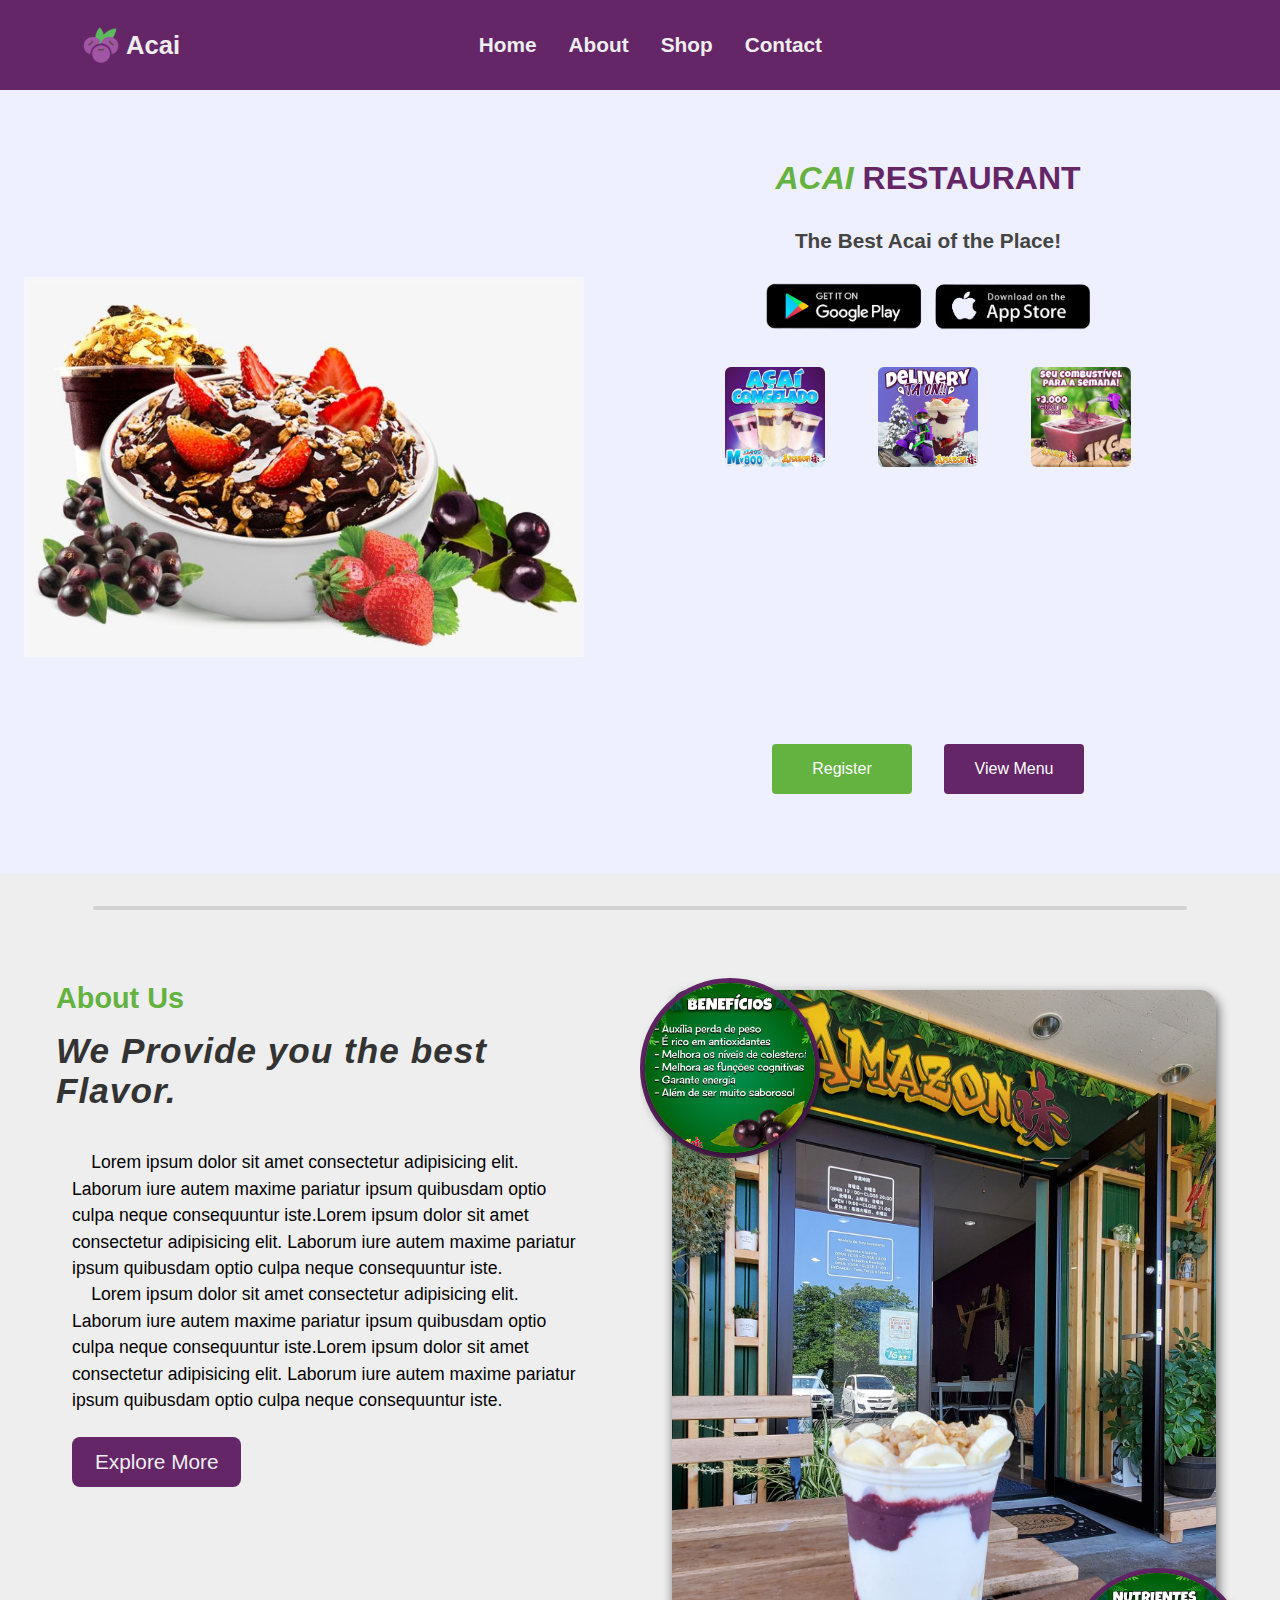
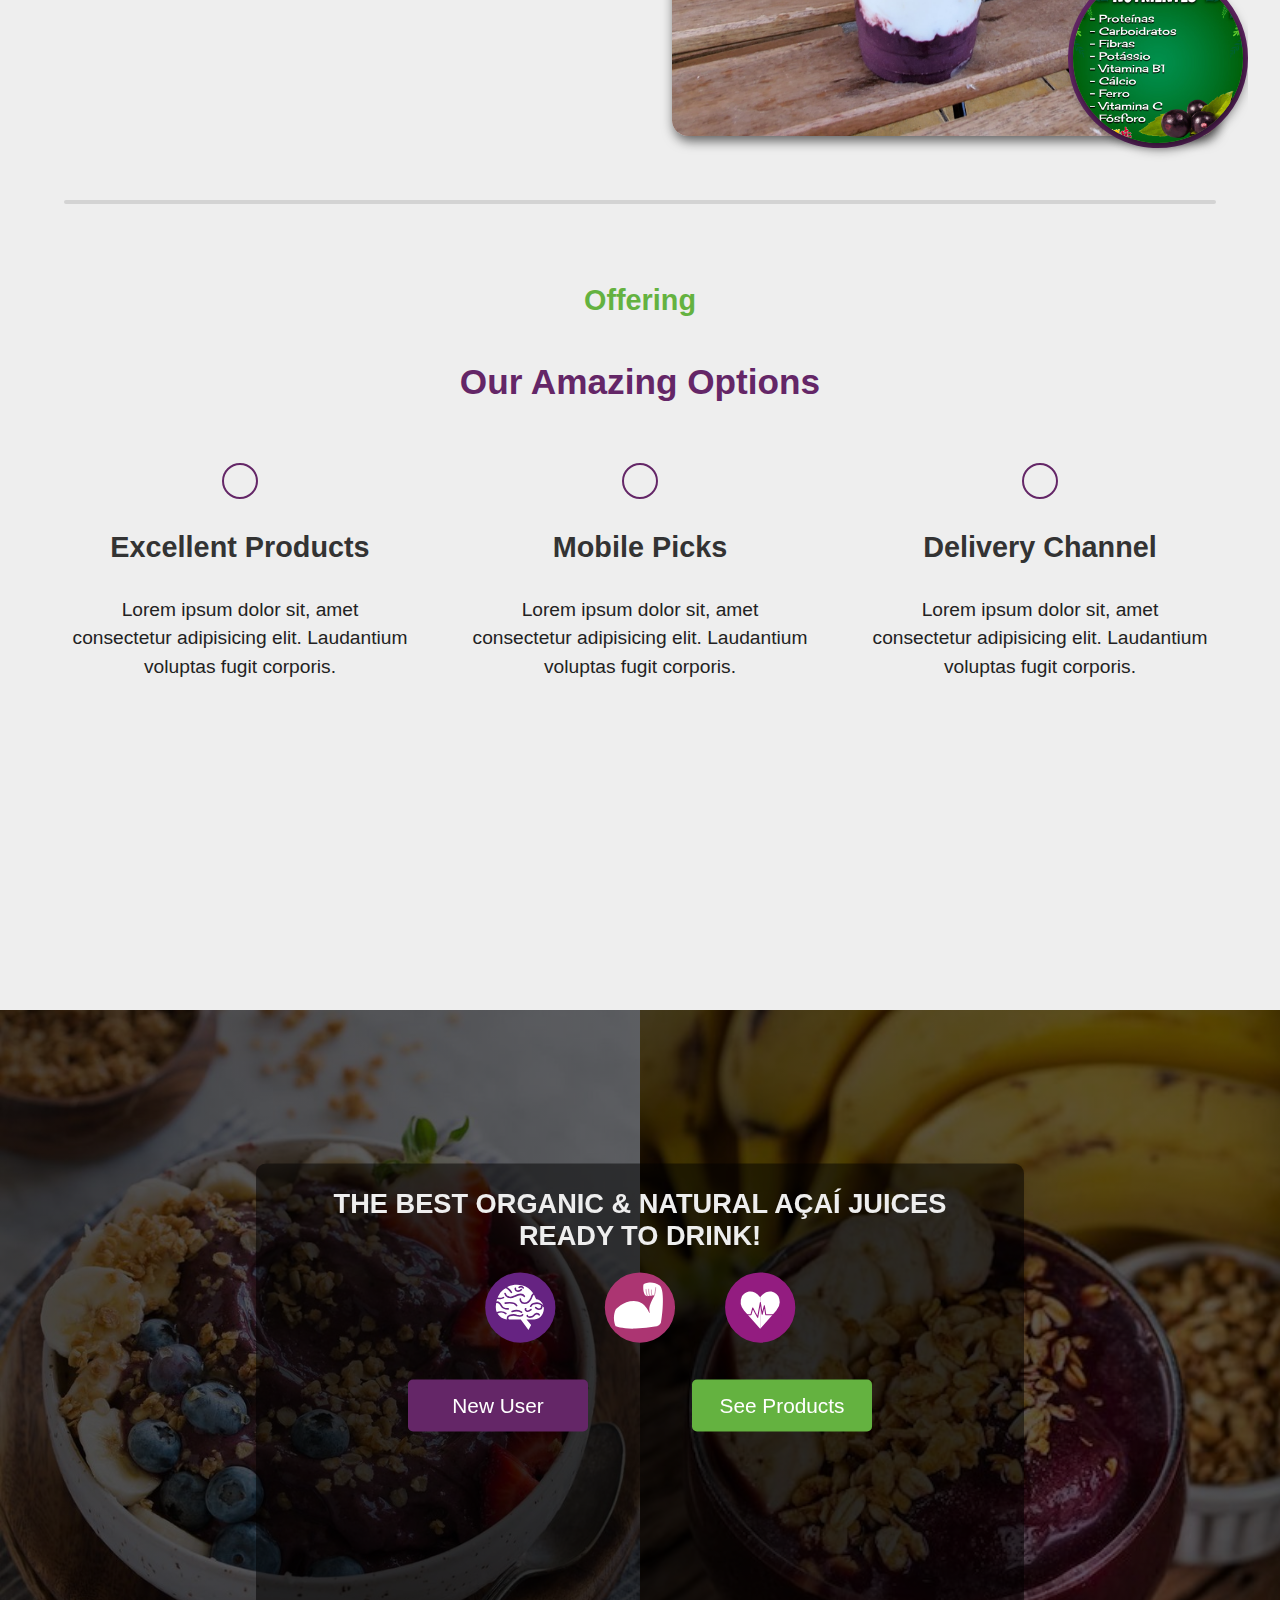
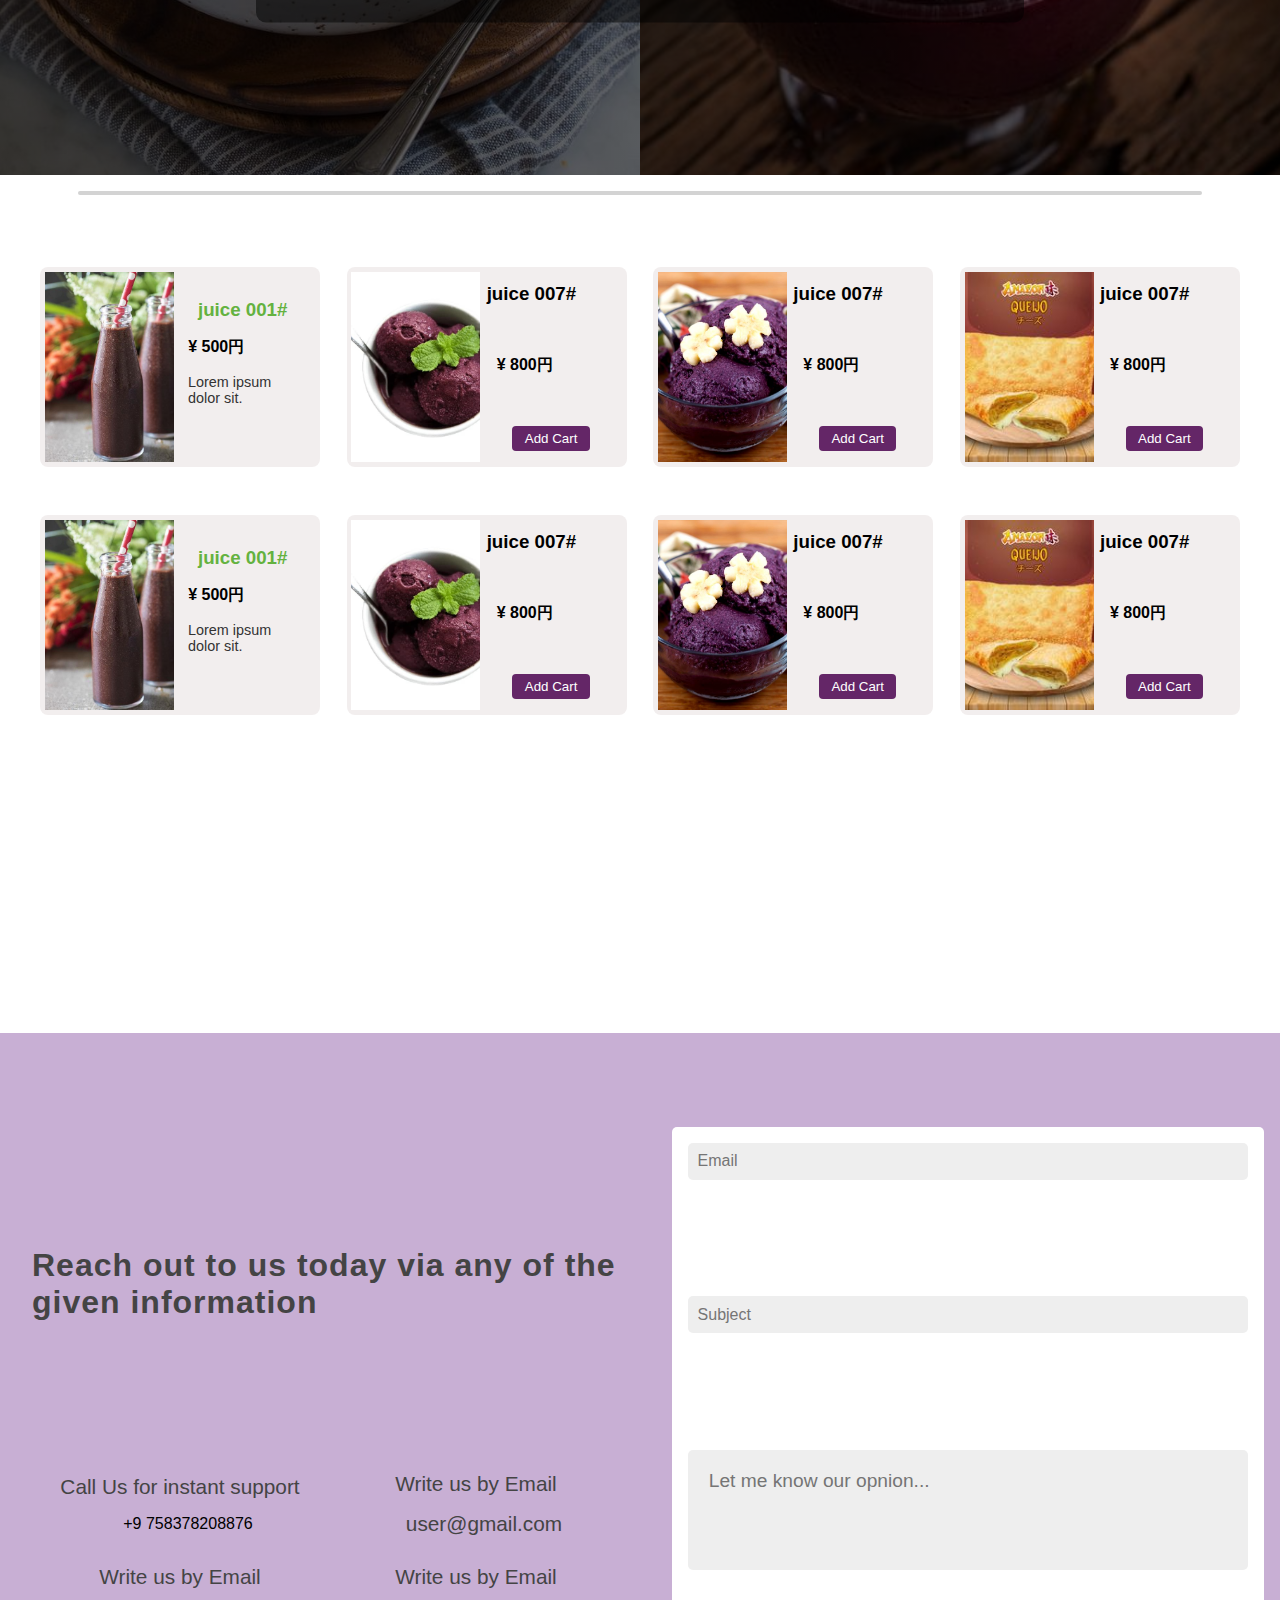
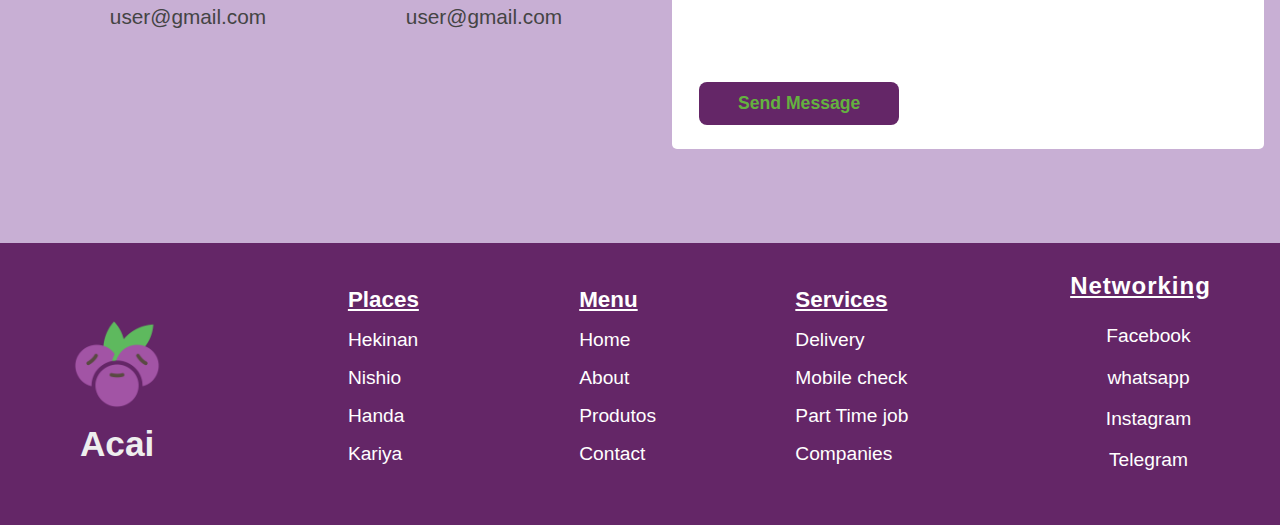
<file: index.html>
<!DOCTYPE html>
<html lang="en">
<head>
    <meta charset="UTF-8">
    <meta http-equiv="X-UA-Compatible" content="IE=edge">
    <meta name="viewport" content="width=device-width, initial-scale=1.0">
    <title>Acai website</title>
    <link rel="stylesheet" href="css/style.css">
    <link rel="stylesheet" href="css/about.css">
    <link rel="stylesheet" href="css/shop.css">
    <link rel="stylesheet" href="css/contact.css">
    <link rel="stylesheet" href="css/footer.css">

    <link rel="stylesheet" href="css/Modais/login.css">
    <link rel="stylesheet" href="css/Modais/cart.css">
    <link rel="stylesheet" href="css/Modais/search.css">

    <link rel="stylesheet" href="https://cdnjs.cloudflare.com/ajax/libs/font-awesome/6.4.0/css/all.min.css" integrity="sha512-iecdLmaskl7CVkqkXNQ/ZH/XLlvWZOJyj7Yy7tcenmpD1ypASozpmT/E0iPtmFIB46ZmdtAc9eNBvH0H/ZpiBw==" crossorigin="anonymous" referrerpolicy="no-referrer" />
</head>
<body class="">
   <main>
    <div class="container">

        <header class="header">

            <nav>
                <div class="logo">
                    <a href="#home" class="title">
                        <img src="assets/LogoFruit.png" alt="logo">
                        Acai
                    </a>
                </div>

                <ul class="menu">
                    <li>
                        <a href="#home">Home</a>
                    </li>
                    <li>
                        <a href="#about">About</a>
                    </li>
                    <li>
                        <a href="#shop">Shop</a>
                    </li>
                    <li>
                        <a href="#contact">Contact</a>
                    </li>
                </ul>

                <div class="nav-icons">
                    <div id="searchBtn">
                        <i class="fa-solid fa-magnifying-glass"></i>
                    </div>
                    <div id="userBtn">
                        <i class="fa-solid fa-user"></i>
                    </div>
                    <div id="cartBtn">
                        <i class="fa-sharp fa-solid fa-cart-shopping"></i>
                    </div>
                </div>
            </nav>
            
        </header>

        <section class="home-content" id="home">

            <div class="content-image">
                <img class="brand" src="assets/Tigela Acai" alt="">                
            </div>

            <div class="content-info">
                <div class="info">
                    <h1>
                        <span>Acai</span> 
                        Restaurant
                    </h1>
                    <h3>The Best Acai of the Place!</h3>
                    <div class="apps-btn">
                        <img src="assets/appps-img-removebg-preview.png" alt="">
                    </div>
                    <div class="image-product">
                        <div class="image-content-product">
                            <img src="assets/Congelados.jpg" alt="prod1">
                        </div>
                        <div class="image-content-product">
                            <img src="assets/entrega.jpg" alt="prod2">
                        </div>
                        <div class="image-content-product">
                            <img src="assets/combustivel 1Kg.jpg" alt="prod3">
                        </div>
                    </div>
                </div>
         
                <div class="btn-contents">
                    <button id="userBtn" class="btn-action">Register</button>
                    <button class="btn-menu">View Menu</button>
                </div>
            </div>
        </section>
    </div>

    <section class="login-modal">
        <div class="content-login">
            <button class="close-x" id="closeBtn">
                <span>X</span>
            </button>
            <h2>Login</h2>
            <form action="css/Modais/loginInfo.html" method="POST">
                <div class="inputWrapper">
                    <label for="userEmail">Email</label>
                    <input type="email" name="userEmail" id="email">
                </div>
                <div class="inputWrapper">
                    <label for="userPass">Password</label>
                    <input type="password" name="userPass" id="pass">
                </div>
                <button type="submit">Enter</button>
                <div class="right-box-info">
                    <div class="sign-up-btn">
                        <button>Sign Up Now</button>
                    </div>
                    <span class="forgot-pass" id="forgot_password">
                        Forgot your password?
                    </span>
                </div>
            </form>
        </div>
    </section>

    <section class="cart-menu">
        <div class="cart-header">
            <h3>Carrinho</h3>
            <button class="deleteAll" id="deleteAll-products">Delete All</button>
        </div>

        <section class="product-container">
            <div class="product" id="produtos">
                <div class="image-product">
                    <img src="assets/tabs Products/juice01.jpg" alt="img-prod">
                </div>
                <div class="info-prod">
                    Information here
                </div>
            </div>

            <div class="product" id="produtos">
                <div class="image-product">
                    <img src="assets/tabs Products/juice01.jpg" alt="img-prod">
                </div>
                <div class="info-prod">
                    Information here
                </div>
            </div>

            <div class="product" id="produtos">
                <div class="image-product">
                    <img src="assets/tabs Products/juice01.jpg" alt="img-prod">
                </div>
                <div class="info-prod">
                    Information here
                </div>
            </div>
        </section>
    </section>

    <section class="search-modal">
        <div class="wrapper-search">
            <input type="search" placeholder="search for any product">
            <button type="submit">
                <i class="fa-solid fa-magnifying-glass"></i>
            </button>
        </div>
    </section>

    <section class="about" id="about">
        <div class="horizonttal-line"></div>
        <div class="container">

            <div class="left-info">
                <span class="sub-title">About Us</span>
                <h1 class="title">We Provide you the best Flavor.</h1>
                <div class="info-text">
                    <p>
                        Lorem ipsum dolor sit amet consectetur adipisicing elit. Laborum 
                        iure autem maxime pariatur ipsum quibusdam optio culpa neque 
                        consequuntur iste.Lorem ipsum dolor sit amet consectetur adipisicing elit. Laborum 
                        iure autem maxime pariatur ipsum quibusdam optio culpa neque 
                        consequuntur iste.
                    </p>
                    <p>
                        Lorem ipsum dolor sit amet consectetur adipisicing elit. Laborum 
                        iure autem maxime pariatur ipsum quibusdam optio culpa neque 
                        consequuntur iste.Lorem ipsum dolor sit amet consectetur adipisicing elit. Laborum 
                        iure autem maxime pariatur ipsum quibusdam optio culpa neque 
                        consequuntur iste.
                    </p>
                    <button class="about-btn">Explore More</button>
                </div>
            </div>

            <div class="right-img">
                
                <img src="assets/about-images/about_2.jpg" alt="main">
                
                <div class="float-image">
                    <img src="assets/about-images/beneficos_about.jpg" alt="float">
                </div>
                <div class="float-image-2">
                    <img src="assets/about-images/nutrientes_about.jpg" alt="float">
                </div>
            </div>

        </div>
    </section>

    <section class="offer container">
        <div class="horizonttal-line"></div>
        <div class="offer-content">
            <h3 class="sub-title">Offering</h3>
            <h1 class="offer-title">Our Amazing Options</h1>

            <div class="options-cards">
                <div class="cards">
                    <i class="fa-solid fa-boxes-stacked icon"></i>
                    <h3>Excellent Products</h3>
                    <p>Lorem ipsum dolor sit, amet consectetur adipisicing elit. 
                        Laudantium voluptas fugit corporis.
                    </p>
                </div>
                <div class="cards">
                    <i class="fa-solid fa-list icon"></i>
                    <h3>Mobile Picks</h3>
                    <p>Lorem ipsum dolor sit, amet consectetur adipisicing elit. 
                        Laudantium voluptas fugit corporis.
                    </p>
                </div>
                <div class="cards">
                    <i class="fa-solid fa-truck icon"></i>
                    <h3>Delivery Channel</h3>
                    <p>Lorem ipsum dolor sit, amet consectetur adipisicing elit. 
                        Laudantium voluptas fugit corporis.
                    </p>
                </div>
            </div>
        </div>
    </section>

    <section class="middle-section">
        <div class="left-bg"></div>
        <div class="right-bg"></div>

        <div class="center-container">
            <h1>THE BEST ORGANIC & NATURAL AÇAÍ JUICES READY TO DRINK!</h1>

            <div class="icons">
                <img src="assets/icones_cognitive.svg" alt="">
                <img src="assets/icones_full.svg" alt="">
                <img src="assets/icones_heart.svg" alt="">
            </div>

            <div class="buttons-box">
                <button>New User</button>
                <button>See Products</button>
            </div>            
        </div>
    </section>

    <section class="produtos container" id="shop">
        <div class="horizonttal-line"></div>

        <div class="wrapper">
            <div class="cards-container">
                <div class="card" data-name="suco">
                    <div class="image-content">
                        <img src="assets/tabs Products/juice01.jpg" alt="img-prod">
                    </div>
                    <div class="product-info">
                        <div class="info-content">
                            <h3 class="title">juice 001#</h3>
                            <span>¥ 500円</span>
                            <p>Lorem ipsum dolor sit.</p>
                        </div>                            
                        <div class="buttons">
                            <div class="wish-list">
                                <i class="fa-solid fa-heart"></i>
                            </div>
                            <div class="cart-list">
                                <i class="fa-solid fa-cart-shopping cart-icon"></i>
                            </div>
                        </div>
                    </div>
                </div>
                
                <div class="card" data-name="ice">                    
                    <div class="image-content">
                        <img src="assets/tabs Products/ice03.jpg" alt="img-prod">
                    </div>
                    <div class="product-info">
                        <h3 class="title">juice 007#</h3>
                        <span>¥ 800円</span>
                        <button class="add-cart">Add Cart</button>
                    </div>
                </div>
                
                <div class="card" data-name="Bowls">                    
                    <div class="image-content">
                        <img src="assets/tabs Products/bow01.jpg" alt="img-prod">
                    </div>
                    <div class="product-info">
                        <h3 class="title">juice 007#</h3>
                        <span>¥ 800円</span>
                        <button class="add-cart">Add Cart</button>
                    </div>
                </div>              
                
                <div class="card" data-name="pastel">                    
                    <div class="image-content">
                        <img src="assets/produtos-salgados/salg-1.jpg" alt="img-prod">
                    </div>
                    <div class="product-info">
                        <h3 class="title">juice 007#</h3>
                        <span>¥ 800円</span>
                        <button class="add-cart">Add Cart</button>
                    </div>
                </div>                    
            </div>  
            <div class="cards-container">
                <div class="card" data-name="suco">
                    <div class="image-content">
                        <img src="assets/tabs Products/juice01.jpg" alt="img-prod">
                    </div>
                    <div class="product-info">
                        <div class="info-content">
                            <h3 class="title">juice 001#</h3>
                            <span>¥ 500円</span>
                            <p>Lorem ipsum dolor sit.</p>
                        </div>
                        <div class="buttons">
                            <div class="wish-list">
                                <i class="fa-solid fa-heart"></i>
                            </div>
                            <div class="cart-list">
                                <i class="fa-solid fa-cart-shopping cart-icon"></i>
                            </div>
                        </div>
                    </div>
                </div>
            
                <div class="card" data-name="ice">
                    <div class="image-content">
                        <img src="assets/tabs Products/ice03.jpg" alt="img-prod">
                    </div>
                    <div class="product-info">
                        <h3 class="title">juice 007#</h3>
                        <span>¥ 800円</span>
                        <button class="add-cart">Add Cart</button>
                    </div>
                </div>
            
                <div class="card" data-name="Bowls">
                    <div class="image-content">
                        <img src="assets/tabs Products/bow01.jpg" alt="img-prod">
                    </div>
                    <div class="product-info">
                        <h3 class="title">juice 007#</h3>
                        <span>¥ 800円</span>
                        <button class="add-cart">Add Cart</button>
                    </div>
                </div>
            
                <div class="card" data-name="pastel">
                    <div class="image-content">
                        <img src="assets/produtos-salgados/salg-1.jpg" alt="img-prod">
                    </div>
                    <div class="product-info">
                        <h3 class="title">juice 007#</h3>
                        <span>¥ 800円</span>
                        <button class="add-cart">Add Cart</button>
                    </div>
                </div>
            </div>
        </div>

    </section>

    <section class="contact" id="contact">
        <div class="wrapper container">
            <div class="text-content">
                <h1>Reach out to us today via any of the given information</h1>
                <div class="content-box">
                    <div class="box phone-info">
                        <h3>Call Us for instant support</h3>
                        <div>
                            <i class="fa-solid fa-phone"></i>
                            <span>+9 758378208876</span>
                        </div>
                    </div>
                    <div class="box email-info">
                        <h3>Write us by Email</h3>
                        <div>
                            <i class="fa-solid fa-envelope"></i>
                            <span>user@gmail.com</span>
                        </div>
                    </div>
                    <div class="box email-info">
                        <h3>Write us by Email</h3>
                        <div>
                            <i class="fa-solid fa-envelope"></i>
                            <span>user@gmail.com</span>
                        </div>
                    </div>
                    <div class="box email-info">
                        <h3>Write us by Email</h3>
                        <div>
                            <i class="fa-solid fa-envelope"></i>
                            <span>user@gmail.com</span>
                        </div>
                    </div>
                </div>
            </div>

            <div class="form-content">
                <form action="" id="formulario" method="post">
                    <div class="input-field">                       
                        <input type="email" name="email" id="email" placeholder="Email">
                    </div>
                    <div class="input-field">                      
                        <input type="text" name="subject" id="subject" placeholder="Subject">
                    </div>
                    <div class="input-field">                        
                        <textarea id="message" placeholder="Let me know our opnion..."></textarea>
                    </div>

                    <button class="form-button">Send Message</button>
                </form>
            </div>
        </div>
    </section>

    <footer class="footer">
        <div class="footer-logo">
            <div class="logo">
                <a href="#home" class="title">
                    <img src="assets/LogoFruit.png" alt="logo">
                    Acai
                </a>
            </div>
        </div>

        <div class="links-content">
            <div class="redes">
                <h3>Places</h3>
                <ul>
                    <li>Hekinan</li>
                    <li>Nishio</li>
                    <li>Handa</li>
                <li>Kariya</li>
            </ul>
            </div>

            <div class="Menu">
                <h3>Menu</h3>
                <ul>
                    <li>Home</li>
                    <li>About</li>
                    <li>Produtos</li>
                    <li>Contact<li>
                </ul>
            </div>

            <div class="services">
                <h3>Services</h3>
                <ul>
                    <li>Delivery</li>
                    <li>Mobile check</li>
                    <li>Part Time job</li>
                    <li>Companies</li>
                </ul>
            </div>

        </div>

        <div class="icons-content">
            <h2>Networking</h2>
            <div class="social-media">
                <a href="http://www.facebook.com" target="_blank" rel="noopener noreferrer">
                    <i class="fa-brands fa-facebook"></i>
                    <span>Facebook</span>
                </a>
                <a href="http://www.whatsapp.com" target="_blank" rel="noopener noreferrer">
                    <i class="fa-brands fa-whatsapp"></i>
                    <span>whatsapp</span>
                </a>
                <a href="http://www.instagram.com" target="_blank" rel="noopener noreferrer">
                    <i class="fa-brands fa-instagram"></i>
                    <span>Instagram</span>
                </a>
                <a href="http://www.telegram.com" target="_blank" rel="noopener noreferrer">
                    <i class="fa-brands fa-telegram"></i>
                    <span>Telegram</span>
                </a>
            </div>
        </div>
    </footer>

   </main>



    <script src="js//main.js"></script>
</body>
</html>
</file>
<file: css/style.css>
:root {
    --primary-color: #642667;
    --BG-color: #C8AFD4;
    --secondary-color: #F6F6F6;
    --BG-sec-color: #402846;
    --BG-2-color: #7C6184;
    --secondary-color: #64B240;
}
.dark-mode {
    --bg-color: #414247;
    --header-color: #fff;
    --info-color: #ccc; 
}

* {
    padding: 0;
    margin: 0;
    box-sizing: border-box;
    font-family: Arial, Helvetica, sans-serif;
}

html, body {
    scroll-behavior: smooth;
}

main {
    background-color: #fff;
    position: relative;
}

.container {
    max-width: 1380px;
    margin: 0 auto;
    height: 90vh;    
}

.horizonttal-line {
    width: 90%;
    height: 4px;
    background-color: lightgray;
    border-radius: 10px;
    margin: 0 auto 3em auto;
}

#toggler {
    position: fixed;
    top: 3%;
    right: 3%;
    width: 50px;
    height: 50px;
    cursor: pointer;
    padding: .7rem;
    border-radius: 50%;
    color: #642667;
    background-color: #eee;
    transition: all.3s ease;
    display: flex;
    align-items: center;
}

.loading {
    content: '';
    position: absolute;
    top: 0;
    left: 0;
    border-radius: 0.25rem;
    width: 100%;
    z-index: 100;
    height: 100%;
    background-color: rgba(0, 0, 0, .7);
    background-size: 200%;
    animation: loading 1s infinite reverse;
}

.header {
    position: fixed;
    top: 0;
    left: 0;
    max-width: 1920px;
    width: 100%;
    height: 10vh;
    background-color: var(--primary-color); 
    padding: 0 2rem;
    z-index: 100;
}

.header nav {
    display: flex;
    align-items: center;
    justify-content: space-between;
    max-width: 1160px;
    margin: 0 auto;
    height: 100%;
}

.header .logo {
    padding: 1rem;
}
.header .logo .title {
    display: flex;
    align-items: center;
    color: #eee;
    text-decoration: none;
    font-size: 1.6rem;
    font-weight: 800;
}

.header .logo .title img {
    width: 50px;
}

.header .menu {
    display: flex;
    gap: 2rem;
    list-style: none;
}
.header .menu a {
    font-size: 1.3rem;
    text-decoration: none;
    color: #eee;
    font-weight: bold;

}


.nav-icons {
    display: flex;
    gap: 2.6rem;
    padding: 1rem;
}
.nav-icons i {
    font-size: 1.4rem;
    color: #fff;
    cursor: pointer;
}



.home-content {
    display: flex;
    align-items: center;
    justify-content: space-evenly;
    height: 100%;
    padding: 2rem 1.5rem;
    gap: 1rem;
    background-color: #eeefff;
    margin-top: 4rem;
}

.home-content .content-image {
    flex: 1;
}

.home-content .content-image img {
    width: 100%;
    height: 100%;
    object-fit: cover;
}

.content-info {
    flex: 1;
    height: 100%;
    display: flex;
    align-items: center;
    flex-direction: column;
    padding: 3rem;
}

.content-info .info {
    flex: 1;
    padding: 1rem;
}
.content-info .info .apps-btn {
    margin: 0 auto;
    display: flex;
    align-items: center;
    justify-content: center;
}
.content-info .info .apps-btn img {
    width: 65%;
    height: 65%;
}

.content-info .info h1 span {
    color: var(--secondary-color);
    font-style: italic;
}
.content-info .info h1 {
    color: var(--primary-color);
    font-size: 2rem;
    text-transform: uppercase;
    text-align: center;
}
.content-info .info h3 {
    margin-top: 2rem;
    text-align: center;
    color: #444;
    font-size: 1.3rem;
}

.content-info .info .image-product{
    display: flex;
    align-items: center;
    justify-content: space-evenly;
    padding: .5rem;
}

.content-info .info .image-product .image-content-product {
    width: 100px;
    height: 100px;
    cursor: pointer;
    transition: all .6s;
}

.content-info .info .image-product .image-content-product:hover {
    transform: translateY(-13px);
}

.content-info .info .image-product img {
    width: 100%;
    height: 100%;
    object-fit: cover;
    border-radius: 6px;
}

.content-info .btn-contents {
    width: 100%;
    display: flex;
    gap: 2rem;
    justify-content: center;
    align-items: center;
}

.content-info .btn-contents button {
    padding: 1rem;
    width: 140px;
    height: 50px;
    border-radius: 4px;
    border: none;
    cursor: pointer;
    font-size: 1rem;

}

.content-info .btn-contents .btn-action {
    background-color: var(--secondary-color);
    color: #fff;
}
.content-info .btn-contents .btn-menu {
    background-color: var(--primary-color);
    color: #fff;
}

.container-img {
    border: 3px solid blueviolet;
    object-fit: cover;
}

.container-img img {
    width: 100%;
    height: 100%;
}


/*    Cart Menu   */





/*  Login Mdal   */





/*   Search Modal  */ 



@keyframes loading {
    0% {
        background-position: -100% 0;
    }
    100% {
        background-position: 100% 0;
    }
}
</file>
<file: css/about.css>
.offer {
    
    background-color: #eee;
}


.offer-content {
    padding: 1rem 2rem;
}
.offer-content .sub-title {
    padding: 1rem;
    text-align: center;
    color: var(--secondary-color);
    font-size: 1.8rem;
}
.offer-content .offer-title {
    font-size: 2.2rem;
    color: var(--primary-color);
    text-align: center;
    margin: 1.8rem 0;
}

.options-cards {
    display: grid;
    grid-template-columns: repeat(3, 1fr);
    padding: 1rem;
    grid-gap: 1rem;
}

.options-cards .cards {
    padding: 1rem 1.4rem;
    display: flex;
    flex-direction: column;
    align-items: center;
    justify-content: center;
    gap: .7rem;
}
.options-cards .cards .icon {
    font-size: 2rem;
    color: var(--primary-color);
    padding: 1rem;
    border: 2px solid var(--primary-color);
    border-radius: 50%;
}
.options-cards .cards h3 {
    margin: 1.3rem 0;
    font-size: 1.8rem;
    color: #333;
}
.options-cards .cards p  {
    font-size: 1.2rem;
    text-align: center;
    color: #222;
    line-height: 1.5;
}


/*  About section  */

.about {
    padding: 2rem;
    background-color: #eee;
}

.about .container {
    display: flex;
    gap: 1rem;
}

.left-info {
    flex: 1;
    padding: 1.5rem;
}
.left-info .sub-title {
    color: var(--secondary-color);
    font-size: 1.8rem;
    font-weight: bold;
}
.left-info .title {
    font-size: 2.2rem;
    color: #333;
    font-style: italic;
    letter-spacing: 1px;
    margin: 1rem 0;
}
.left-info .info-text {
    margin: 1.4rem 0;
    padding: 1rem;
}
.left-info .info-text p {
    font-size: 1.1rem;
    line-height: 1.5;
    text-indent: 1.2rem;
}
.left-info .about-btn {
    margin-top: 1.5rem;
    padding: .8rem 1.1em;
    font-size: 1.3rem;
    color: #eee;
    border: none;
    cursor: pointer;
    background-color: var(--primary-color);
    border-radius: 8px;
}


.right-img {
    flex: 1;
    display: flex;
    position: relative;
    overflow: hidden;
    padding: 2rem;
}

.right-img img {
    width: 100%;
    height: 100%;
    object-fit: cover;
    border-radius: 1rem;
    box-shadow: 2px 5px 12px rgba(0, 0, 0, .6);
}

.right-img .float-image {
    border: 5px solid var(--primary-color);
    position: absolute;
    top: 20px;
    left: 0px;
    width: 180px;
    height: 180px;
    border-radius: 50%;
    background-color: var(--secondary-color);
}
.right-img .float-image img {
    width: 100%;
    height: 100%;
    object-fit: cover;
    border-radius: 50%;
}

.right-img .float-image-2 {
    border: 5px solid var(--primary-color);
    position: absolute;
    bottom: 20px;
    right: 0px;
    width: 180px;
    height: 180px;
    border-radius: 50%;
    background-color: var(--secondary-color);
}
.right-img .float-image-2 img {
    width: 100%;
    height: 100%;
    object-fit: cover;
    border-radius: 50%;
}



/*  Middle BG Section  */

.middle-section {
    height: 85vh;
    display: flex;
    position: relative;
}

.middle-section .left-bg {
    background-image: linear-gradient(to left, rgba(0, 0, 0, .6), rgba(0, 0, 0, .7)), url('../assets//BG\ 1\ -\ AÇAI\ BOWL\ .jpeg');
    background-repeat: no-repeat;
    background-size: cover;
    background-position: center;
    width: 50%;
    height: 100%;
}

.middle-section .right-bg {
    background-image: linear-gradient(to left, rgba(0, 0, 0, .6), rgba(0, 0, 0, .7)), url('../assets/BG\ 2\ -\ Açaí\ \ brasileiro.jpeg');
    background-repeat: no-repeat;
    background-size: cover;
    background-position: center;
    width: 50%;
    height: 100%;
}

.middle-section .center-container {
    position: absolute;
    left: 50%;
    top: 50%;
    transform: translate(-50%, -50%);
    background-color: rgba(0, 0, 0, .5);
    height: 60%;
    width: 60%;
    border-radius: 10px;
    padding: 1.5rem 2rem;
}

.center-container h1 {
    color: #eee;
    font-size: 1.7rem;
    text-align: center;

}

.center-container .icons {
    display: flex;
    justify-content: center;
    gap: 2.5rem;
    margin: 1rem 0;
}

.center-container .icons img {
    width: 80px;
    height: 80px;
}

.center-container .buttons-box {
    padding: 1rem;
    display: flex;
    justify-content: space-evenly;
}
.center-container .buttons-box button {
    padding: .9rem 1.1rem;
    width: 180px;
    font-size: 1.3rem;
    cursor: pointer;
    border-radius: 5px;
    border: none;
    color: #fff;
}
.center-container .buttons-box button:first-child {
    background-color: var(--primary-color);
}
.center-container .buttons-box button:last-child { 
    background-color: var(--secondary-color);
}
</file>
<file: css/shop.css>
@import 'style.css';

.produtos {
    padding: 1rem;
}

.produtos .wrapper {
    display: flex;
    align-items: center;
    flex-direction: column;
}

/* .active {
    background-color: rgb(174, 198, 223);
} */

.wrapper .cards-container {
    width: 100%;
    padding: 1.5rem;
    display: flex;
    align-items: center;
    justify-content: space-between;
    gap: 1rem;
}

.card {
    width: 280px;
    height: 200px;
    transition: all .3s;
    display: flex;
    border-radius: 8px;
    padding: .3rem;
    background-color: rgba(241, 236, 236, 0.918);
}
.card .image-content {
    flex: 1;
    
}
.card .image-content img {
    width: 100%;
    height: 100%;
    object-fit: cover;
}
.card .product-info {
    flex: 1;
    display: flex;
    flex-direction: column;
    justify-content: space-between;
    padding: .7rem .4rem;
}

/* Information */
.card .product-info .info-content {
    padding: 1rem .5rem 1.2rem;
}
.card .product-info .info-content span {
    display: block;
    text-align: center;
    margin: 1rem 0;
    width: 50%;
   
}
.card .product-info .info-content p {
    font-size: .9rem;
    color: #333;
    margin-top: .5rem;
}
/* Buttons  */
.card .product-info .buttons {
    display: flex;
    justify-content: center;
    gap: 1.6rem;
    padding: .5rem 0;
}
.card .product-info .buttons .cart-list {
    padding: .3rem;
}
.card .product-info .buttons .wish-list .fa-heart {
    color: rgb(189, 75, 75);
    font-size: 1.3rem;
}
.card .product-info .buttons .wish-list .fa-heart:hover {
    color: red;
}
.card .product-info .buttons .wish-list:active .fa-heart{
    box-shadow: 2px 2px 12px crimson;
}
.card .product-info .buttons .wish-list {
    padding: .3rem;
}
.card .product-info .buttons .cart-list .cart-icon {
    color: var(--primary-color);
    font-size: 1.3rem;
}
.card .product-info .add-cart {
    background-color: var(--primary-color);
    color: #fff;
    width: 60%;
    padding: .3rem .6rem;
    border: none;
    outline: none;
    cursor: pointer;
    border-radius: 4px;
    margin: 0 auto;
}
.card .product-info span {
    font-weight: 600;
    margin-left: 10px;
}
.card .product-info .info-content .title {
    margin-left: 10px;
    color: var(--secondary-color);
}

.card.hide {
    display: none;
    transition: all .4s;
}

.card .image-content img {
    width: 100%;
    height: 100%;
    object-fit: cover;
}
</file>
<file: css/contact.css>
@import "style.css";

.contact {
    margin-top: 3rem;
    background: var(--BG-color);
}
.wrapper {
    display: flex;
}
.wrapper .text-content {
    flex: 1;
    margin: auto 0;
    height: 70%;
    padding: 2rem;
    display: flex;
    flex-direction: column;
    justify-content: space-around;
}
.wrapper .text-content .content-box {
    display: grid;
    grid-template-columns: repeat(2, 1fr);
    align-items: center;
}
.wrapper .text-content .content-box .box {
    height: 100%;
    display: flex;
    flex-direction: column;
    align-items: center;
    justify-content: center;
}
.text-content h1 {
    color: #444;
    font-size: 2rem;
    font-weight: 600;
    letter-spacing: 1px;
}
.text-content .phone-info {
    margin: 2rem 0;
    
}
.text-content .phone-info h3 {
    color: #444;
    font-size: 1.3rem;
    font-weight: 500;
}
.text-content .phone-info > span {
    color: #555;
    margin: 1rem 0;
    font-size: 1.1rem;
    font-weight: 400;
    display: block;
}
.text-content .phone-info > div,
.text-content .email-info > div {
    display: flex;
    gap: 1rem;
    margin-top: 1rem;
}
.text-content .phone-info > div i,
.text-content .email-info > div i {
    font-size: 1.4rem;
    color: var(--secondary-color);
}
.text-content .email-info {
    color: #444;
    font-size: 1.3rem;
    font-weight: 500;
}
.text-content .email-info h3 {
    color: #444;
    font-size: 1.3rem;
    font-weight: 500;
}
.text-content .email-info > span {
    color: #555;
    margin: 1rem 0;
    font-size: 1.1rem;
    font-weight: 400;
    display: block;
}
.form-content {
    flex: 1;
    height: 100%;
    padding: 1rem;
    display: flex;
    align-items: center;
    justify-content: center;    
}
.form-content form {
    width: 100%;
    height: 80%;
    padding: .5rem;
    display: flex;
    justify-content: space-between;
    flex-direction: column;
    border-radius: 5px;
    background-color: #fff;
}
form .input-field {
    padding: .5rem;
}
.input-field input {
    padding: .7rem;
    width: 100%;
    border: none;
    outline: none;
    border-radius: 5px;
    position: relative;
    background-color: #eee;
    font-size: 1rem;
}
.input-field .input-name {
    position: absolute;
    top: 5px;
    left: 5px;
}
.input-field textarea {
    width: 100%;
    background-color: #eee;
    height: 120px;
    resize: none;
    border: none;
    outline: none;
    padding: .7rem;
    font-size: 1.2rem;
    border-radius: 5px;
}
.input-field input,
.input-field textarea::placeholder {
    padding: .6rem;
}
.form-button {
    padding: .7rem;
    border-radius: 8px;
    background-color: var(--primary-color);
    color: var(--secondary-color);
    font-size: 1.1rem;
    font-weight: bold;
    width: 200px;
    cursor: pointer;
    border: none;
    margin: 0px 0px 1rem 1.2rem;
}
</file>
<file: css/footer.css>
@import 'style.css';

.footer {
    background-color: var(--primary-color);
    display: flex;
}

.footer-logo {
    flex: 1;
    display: flex;
    align-items: center;
    justify-content: center;
}
.footer-logo .logo .title {
    display: flex;
    align-items: center;
    flex-direction: column;
    color: #eee;
    text-decoration: none;
    font-size: 2.2rem;
    font-weight: 800;
}
.footer-logo img {
    width: 120px;
}

.links-content {
    flex: 3;
    padding: 2rem;
    display: grid;
    grid-template-columns: repeat(3, 1fr);
    place-items: center;
}
.links-content h3 {
    font-size: 1.4rem;
    color: #fff;
    text-decoration: underline;
}
.links-content ul {
    list-style: none;
}
.links-content ul li  {
    margin: 1rem 0;
    color: #fff;
    font-size: 1.2rem;
}


.icons-content {
    flex: 1;
    padding: 1.8rem 1.4rem;
    display: flex;
    align-items: center;
    flex-direction: column;
}
.icons-content h2 {
    color: #fff;
    font-weight: 600;
    text-decoration: underline;
    letter-spacing: 1px;
}
.icons-content .social-media {
    width: 100%;
    height: 90%;
    padding: 1rem;
    display: flex;
    flex-direction: column;
}
.social-media a {
    display: flex;
    align-items: center;
    justify-content: center;
    gap: 1rem;
    text-decoration: none;
    margin: .6rem 0;
}
.social-media > a > span {
    color: #fff;
    font-size: 1.2rem;
}
.social-media > a > i {
    font-size: 1.4rem;
    color: #fff;
}
</file>
<file: css/Modais/login.css>
/*  */
.login-modal {
    position: fixed;
    top: 50%;
    left: 50%;
    transform: translate(-50%, -50%);
    width: 100%;
    height: 100%;
    background-color: rgba(0, 0, 0, .5);
    display: none;
    place-items: center;
    opacity: 0;
    transition: opacity .6s ease-in-out;
    border: 3px solid red;
    z-index: -20;
}

/*  JS - className  manipulation */
.login-modal.show {
    opacity: 1;
    z-index: 20;
    display: grid;
    
}

/* TOdo Modal */

.content-login {
    max-width: 480px;
    width: 100%;
    height: 380px;
    padding: 1.5rem;
    background-color: #eee;
    transition: transform.4s ease-in-out 3s;
    border-radius: 8px;
    position: relative;
}

.content-login h2 {
    text-align: center;
    margin-bottom: .8rem;
    color: #444;
    text-transform: uppercase;
}

.login-modal form .inputWrapper {
    padding: .7rem;
    display: flex;
    flex-direction: column;
}

.inputWrapper label {
    font-size: 1.3rem;
    color: #222;
    margin-bottom: .8rem;
}

.inputWrapper input {
    padding: .8rem 1rem;
    border-radius: 5px;
    font-size: 1.2rem;
    width: 100%;
    outline: none;
    border: 1px solid #999;
}
.inputWrapper input:focus {
    outline: 2px solid var(--primary-color);
}

.login-modal form > button {
    padding: .6rem .8rem;
    border: none;
    border-radius: 5px;
    background-color: var(--BG-sec-color);
    color: #fff;
    cursor: pointer;
    width: 140px;
    margin: 1rem;
    font-size: 1.3rem;
}

.content-login form .right-box-info {
    position: absolute;
    right: 10px;
    bottom: 10px;
    display: flex;
    flex-direction: column;
    align-items: center;
    justify-content: flex-start;
    gap: 1rem;
    padding: .8rem;
    width: 45%;
}

.content-login form .right-box-info .sign-up-btn button {
    border: none;
    color: #333;
    background: transparent;
    font-size: 1rem;
    cursor: pointer;
} 
.content-login form .right-box-info .sign-up-btn button:hover {
    color: var(--primary-color);
}
.content-login form .right-box-info .forgot-pass {
    color: #333;
    font-size: 1rem;
    display: block;
    cursor: pointer;
} 
.content-login form .right-box-info .forgot-pass:hover {
    color: var(--primary-color);
}

.content-login .forgot-pass {
    display: flex;
    justify-content: flex-end;
}

/* Close X btn */

.content-login .close-x {
    background-color: crimson;
    width: 27px;
    height: 27px;
    position: absolute;
    right: 10px;
    top: 10px;
    display: flex;
    align-items: center;
    justify-content: center;
    border-radius: 4px;
    cursor: pointer;
}
.content-login .close-x span {
    font-weight: bold;
    font-size: 1.2rem;
    color: #fff;
}
</file>
<file: css/Modais/cart.css>
.cart-menu {
    width: 0px;
    height: 100%;
    background-color: blueviolet;
    color: #fff;
    position: fixed;
    top: 3.8rem;
    right: 0;
    z-index: 9999;
    transition: all .3s ease-in-out;
    display: flex;
    flex-direction: column;
}

.cart-menu.showCart {
    width: 350px;
}

.cart-header {
    display: flex;
    justify-content: space-between;
    align-items: center;
    padding: .8rem 1.3rem;
}
.cart-header .deleteAll {
    padding: .4rem .8rem;
    border-radius: 6px;
    cursor: pointer;
    font-size: 1.1rem;
    background-color: crimson;
    color: #fff;
    border: none;
}

.product-container {
    margin-top: 1rem;
}

.product-container .product {
    width: 80%;
    height: 120px;
    background-color: lightgray;
    margin: 1rem auto;
    display: flex;
    align-items: center;
    gap: .8rem;
    padding: .5rem .8rem;
    border-radius: 5px;
}
.product .image-product {
    flex: 1;
}
.product .image-product img {
    width: 100%;
    height: auto;
    object-fit: contain;
}
.product .info-prod {
    flex: 1;
    color: #111;
}
</file>
<file: css/Modais/search.css>
.search-modal {
    position: fixed;
    top: 5rem;
    right: 280px;
    width: 650px;
    padding: .4em .9rem;
    height: 70px;
    border-radius: 12px;
    background-color: var(--BG-2-color);
    display: flex;
    align-items: center;
    opacity: 0;
    transition: opacity .4s;
}

.search-modal.showSearch {
    opacity: 1;
}

.search-modal .wrapper-search {
    width: 100%;
    display: flex;
    gap: 1.5rem;
    border-radius: 8px;
    border-radius: 3px solid red;
}

.search-modal .wrapper-search input {
    padding: .6rem;
    font-size: 1.2rem;
    width: 100%;
    border-radius: 8px;
    outline: none;
    border: none;
}

.search-modal .wrapper-search button {
    width: 15%;
    border-radius: 8px;
    cursor: pointer;
    background-color: var(--primary-color);
    color: #fff;
    border: none;
}

.search-modal .wrapper-search button i {
    font-size: 1.2rem;
}
</file>
